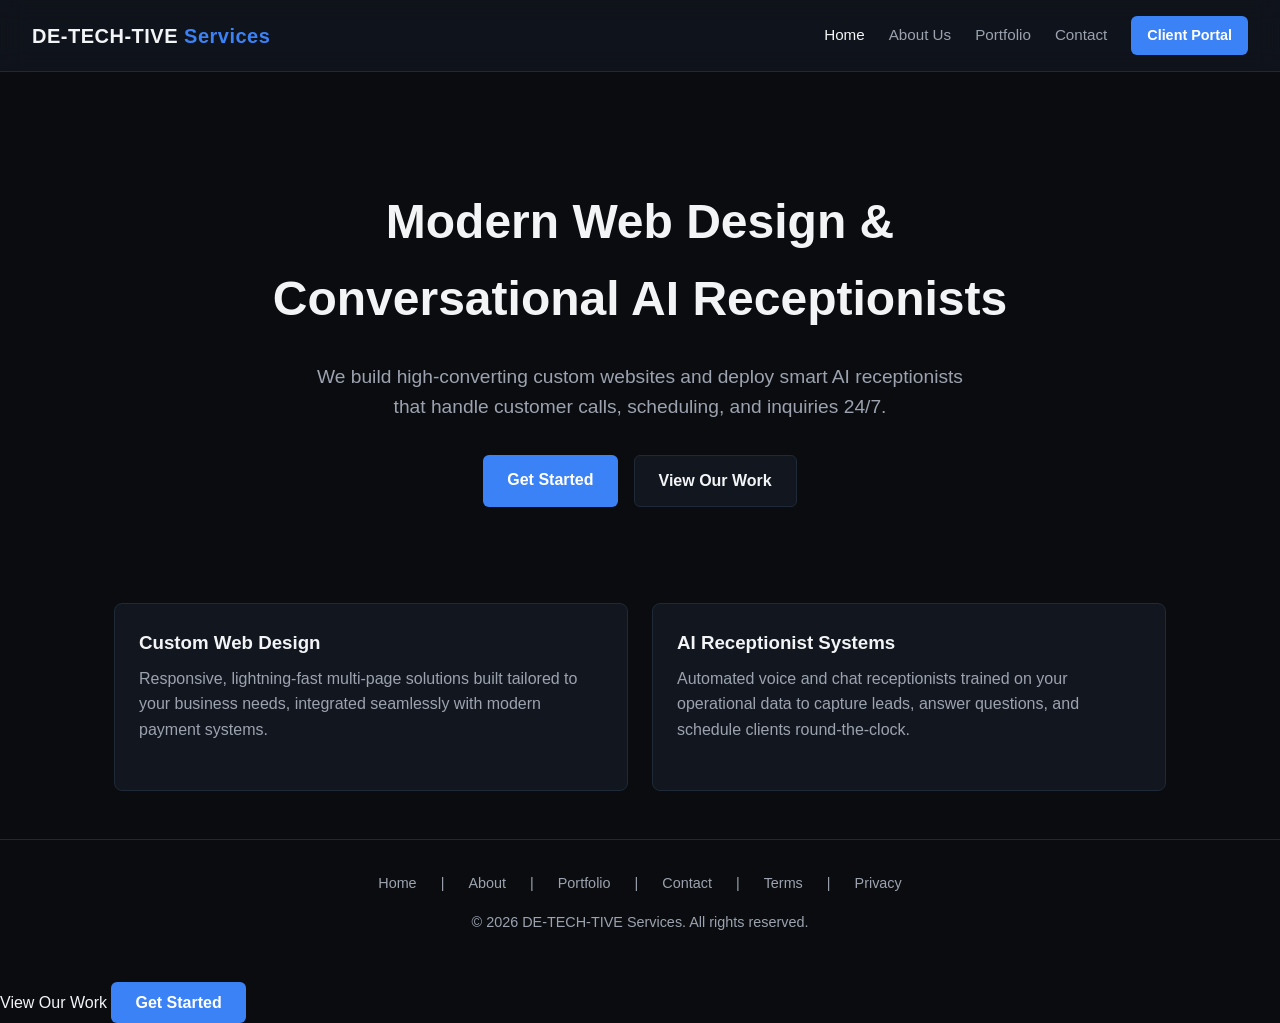
<file: index.html>
<!DOCTYPE html>
<html lang="en">
<head>
  <meta charset="UTF-8">
  <meta name="viewport" content="width=device-width, initial-scale=1.0">
  <title>DE-TECH-TIVE Services | Web Design & AI Receptionists</title>
  <style>
    /* --- ROOT VARIABLES & RESET --- */
    :root {
      --bg-dark: #0a0c10;
      --bg-card: #12161f;
      --accent: #3b82f6;
      --accent-hover: #2563eb;
      --text-main: #f3f4f6;
      --text-muted: #9ca3af;
      --border-color: #1f2937;
      --glass-bg: rgba(18, 22, 31, 0.75);
    }

    * {
      box-sizing: border-box;
      margin: 0;
      padding: 0;
      font-family: -apple-system, BlinkMacSystemFont, "Segoe UI", Roboto, Helvetica, Arial, sans-serif;
    }

    body {
      background-color: var(--bg-dark);
      color: var(--text-main);
      line-height: 1.6;
      min-height: 100vh;
      display: flex;
      flex-direction: column;
    }

    a {
      color: inherit;
      text-decoration: none;
    }

    /* --- NAVIGATION BAR --- */
    header {
      position: sticky;
      top: 0;
      z-index: 100;
      background: var(--glass-bg);
      backdrop-filter: blur(12px);
      border-bottom: 1px solid var(--border-color);
      padding: 1rem 2rem;
      display: flex;
      justify-content: space-between;
      align-items: center;
    }

    .logo {
      font-weight: 700;
      font-size: 1.25rem;
      letter-spacing: 0.5px;
      color: var(--text-main);
    }

    .logo span {
      color: var(--accent);
    }

    nav {
      display: flex;
      align-items: center;
      gap: 1.5rem;
    }

    .nav-link {
      color: var(--text-muted);
      font-size: 0.95rem;
      cursor: pointer;
      transition: color 0.2s;
    }

    .nav-link:hover, .nav-link.active {
      color: var(--text-main);
    }

    .btn-portal {
      background-color: var(--accent);
      color: #fff;
      padding: 0.5rem 1rem;
      border-radius: 6px;
      font-weight: 600;
      font-size: 0.9rem;
      transition: background 0.2s;
    }

    .btn-portal:hover {
      background-color: var(--accent-hover);
    }

    /* --- PAGE SECTIONS (SPA CONTROL) --- */
    .page-section {
      display: none;
      flex: 1;
      max-width: 1100px;
      width: 100%;
      margin: 0 auto;
      padding: 3rem 1.5rem;
    }

    .page-section.active {
      display: block;
    }

    /* --- COMMON COMPONENTS --- */
    h1 { font-size: 2.5rem; margin-bottom: 1rem; }
    h2 { font-size: 1.8rem; margin-bottom: 1rem; color: var(--text-main); }
    p { color: var(--text-muted); margin-bottom: 1.5rem; }

    .grid {
      display: grid;
      grid-template-columns: repeat(auto-fit, minmax(300px, 1fr));
      gap: 1.5rem;
      margin-top: 2rem;
    }

    .card {
      background: var(--bg-card);
      border: 1px solid var(--border-color);
      border-radius: 8px;
      padding: 1.5rem;
    }

    .card h3 {
      margin-bottom: 0.5rem;
      color: var(--text-main);
    }

    /* --- HERO / LANDING --- */
    .hero {
      text-align: center;
      padding: 4rem 1rem;
    }

    .hero h1 {
      font-size: 3rem;
      max-width: 800px;
      margin: 0 auto 1.5rem auto;
    }

    .hero p {
      font-size: 1.2rem;
      max-width: 650px;
      margin: 0 auto 2rem auto;
    }

    .cta-buttons {
      display: flex;
      gap: 1rem;
      justify-content: center;
    }

    .btn-primary {
      background: var(--accent);
      color: #fff;
      padding: 0.75rem 1.5rem;
      border-radius: 6px;
      font-weight: 600;
      cursor: pointer;
    }

    .btn-secondary {
      border: 1px solid var(--border-color);
      background: var(--bg-card);
      color: var(--text-main);
      padding: 0.75rem 1.5rem;
      border-radius: 6px;
      font-weight: 600;
      cursor: pointer;
    }

    /* --- FORM STYLING --- */
    form {
      display: flex;
      flex-direction: column;
      gap: 1rem;
      max-width: 600px;
      margin-top: 1rem;
    }

    input, select, textarea {
      background: var(--bg-card);
      border: 1px solid var(--border-color);
      color: var(--text-main);
      padding: 0.75rem;
      border-radius: 6px;
      font-size: 1rem;
    }

    button[type="submit"] {
      background: var(--accent);
      color: #fff;
      border: none;
      padding: 0.75rem;
      border-radius: 6px;
      font-weight: 600;
      cursor: pointer;
    }

    /* --- FOOTER --- */
    footer {
      border-top: 1px solid var(--border-color);
      padding: 2rem;
      text-align: center;
      color: var(--text-muted);
      font-size: 0.9rem;
      margin-top: auto;
    }

    .footer-links {
      display: flex;
      justify-content: center;
      gap: 1.5rem;
      margin-bottom: 1rem;
    }
  </style>
</head>
<body>

  <header>
    <div class="logo">DE-TECH-TIVE <span>Services</span></div>
    <nav>
      <a class="nav-link active" onclick="showPage('home')">Home</a>
      <a class="nav-link" onclick="showPage('about')">About Us</a>
      <a class="nav-link" onclick="showPage('portfolio')">Portfolio</a>
      <a class="nav-link" onclick="showPage('contact')">Contact</a>
      <a href="https://billing.stripe.com/p/login/7sY14o5vJ33G8Ov5prdMI00" target="_blank" class="btn-portal">Client Portal</a>
    </nav>
  </header>

  <section id="home" class="page-section active">
    <div class="hero">
      <h1>Modern Web Design & Conversational AI Receptionists</h1>
      <p>We build high-converting custom websites and deploy smart AI receptionists that handle customer calls, scheduling, and inquiries 24/7.</p>
      <div class="cta-buttons">
        <div class="btn-primary" onclick="showPage('contact')">Get Started</div>
        <div class="btn-secondary" onclick="showPage('portfolio')">View Our Work</div>
      </div>
    </div>

    <div class="grid">
      <div class="card">
        <h3>Custom Web Design</h3>
        <p>Responsive, lightning-fast multi-page solutions built tailored to your business needs, integrated seamlessly with modern payment systems.</p>
      </div>
      <div class="card">
        <h3>AI Receptionist Systems</h3>
        <p>Automated voice and chat receptionists trained on your operational data to capture leads, answer questions, and schedule clients round-the-clock.</p>
      </div>
    </div>
  </section>

  <section id="about" class="page-section">
    <h1>About DE-TECH-TIVE Services</h1>
    <p>DE-TECH-TIVE Services delivers cutting-edge modern digital infrastructure for growing enterprises. We eliminate technical friction by pairing sleek modern design with intelligent automation.</p>
    <div class="grid">
      <div class="card">
        <h3>Our Mission</h3>
        <p>To empower local businesses and organizations with automated call handling and custom web architectures that never sleep.</p>
      </div>
      <div class="card">
        <h3>Core Technologies</h3>
        <p>Modern frontend frameworks, custom conversational AI models, automated client billing portals, and high-performance server hosting.</p>
      </div>
    </div>
  </section>

  <section id="portfolio" class="page-section">
    <h1>Featured Portfolio & Packages</h1>
    <p>Explore some of our deployment models and service solutions.</p>
    <div class="grid">
      <div class="card">
        <h3>Dual Website Package</h3>
        <p>A multi-site website architecture structured for businesses managing distinct brand branches or dual service models under one streamlined system.</p>
      </div>
      <div class="card">
        <h3>24/7 AI Voice Receptionist</h3>
        <p>Integrated inbound phone AI receptionist that manages caller queries, qualifies inbound leads, and syncs calendar appointments.</p>
      </div>
    </div>
  </section>

  <section id="contact" class="page-section">
    <h1>Contact Us</h1>
    <p>Ready to deploy your next website or setup an AI receptionist? Send us a message.</p>
    <p>Direct Email: <strong>jaythedetechtive@gmail.com</strong></p>
    
    <form onsubmit="handleFormSubmit(event)">
      <input type="text" placeholder="Your Name" required>
      <input type="email" placeholder="Your Email" required>
      <select required>
        <option value="" disabled selected>Select Service Required</option>
        <option value="web">Web Design</option>
        <option value="ai">AI Receptionist</option>
        <option value="both">Both Services</option>
      </select>
      <textarea rows="5" placeholder="Project Details" required></textarea>
      <button type="submit">Send Message</button>
    </form>
  </section>

  <section id="terms" class="page-section">
    <h1>Terms & Conditions</h1>
    <p>Last updated: September 2026</p>
    <p>By using services provided by DE-TECH-TIVE Services, you agree to comply with and be bound by the following terms regarding web development deliverables, AI agent hosting, and recurring billing maintenance.</p>
    <div class="card">
      <h3>Subscriptions & Client Portal</h3>
      <p>Recurring package subscriptions are billed on an annual or monthly basis. Subscribers maintain full access to view, update, or cancel their plans at any time via the official Stripe Client Portal link provided upon registration.</p>
    </div>
  </section>

  <section id="privacy" class="page-section">
    <h1>Privacy Policy</h1>
    <p>DE-TECH-TIVE Services values your privacy. We collect only necessary contact and payment details to process billing and deliver custom development and AI configuration services.</p>
    <div class="card">
      <h3>Data Usage</h3>
      <p>Payment information is processed securely through Stripe. We do not store financial credentials or private payment details on our local servers.</p>
    </div>
  </section>

  <footer>
    <div class="footer-links">
      <a onclick="showPage('home')">Home</a> | 
      <a onclick="showPage('about')">About</a> | 
      <a onclick="showPage('portfolio')">Portfolio</a> | 
      <a onclick="showPage('contact')">Contact</a> | 
      <a onclick="showPage('terms')">Terms</a> | 
      <a onclick="showPage('privacy')">Privacy</a>
    </div>
    <p>&copy; 2026 DE-TECH-TIVE Services. All rights reserved.</p>
  </footer>

  <script>
    function showPage(pageId) {
      // Hide all page sections
      const sections = document.querySelectorAll('.page-section');
      sections.forEach(section => section.classList.remove('active'));

      // Remove active class from nav links
      const navLinks = document.querySelectorAll('.nav-link');
      navLinks.forEach(link => link.classList.remove('active'));

      // Show selected page section
      const targetSection = document.getElementById(pageId);
      if (targetSection) {
        targetSection.classList.add('active');
      }

      // Scroll smoothly back to top
      window.scrollTo({ top: 0, behavior: 'smooth' });
    }

    function handleFormSubmit(event) {
      event.preventDefault();
      alert('Thank you for your message! DE-TECH-TIVE Services will get back to you shortly.');
      event.target.reset();
    }
  </script>
</body>
</html>
        <div class="cta-row">
          <a href="portfolio.html" class="btn btn-ghost">View Our Work</a>
          <a href="contact.html" class="btn btn-primary">Get Started</a>
        </div>
</file>
